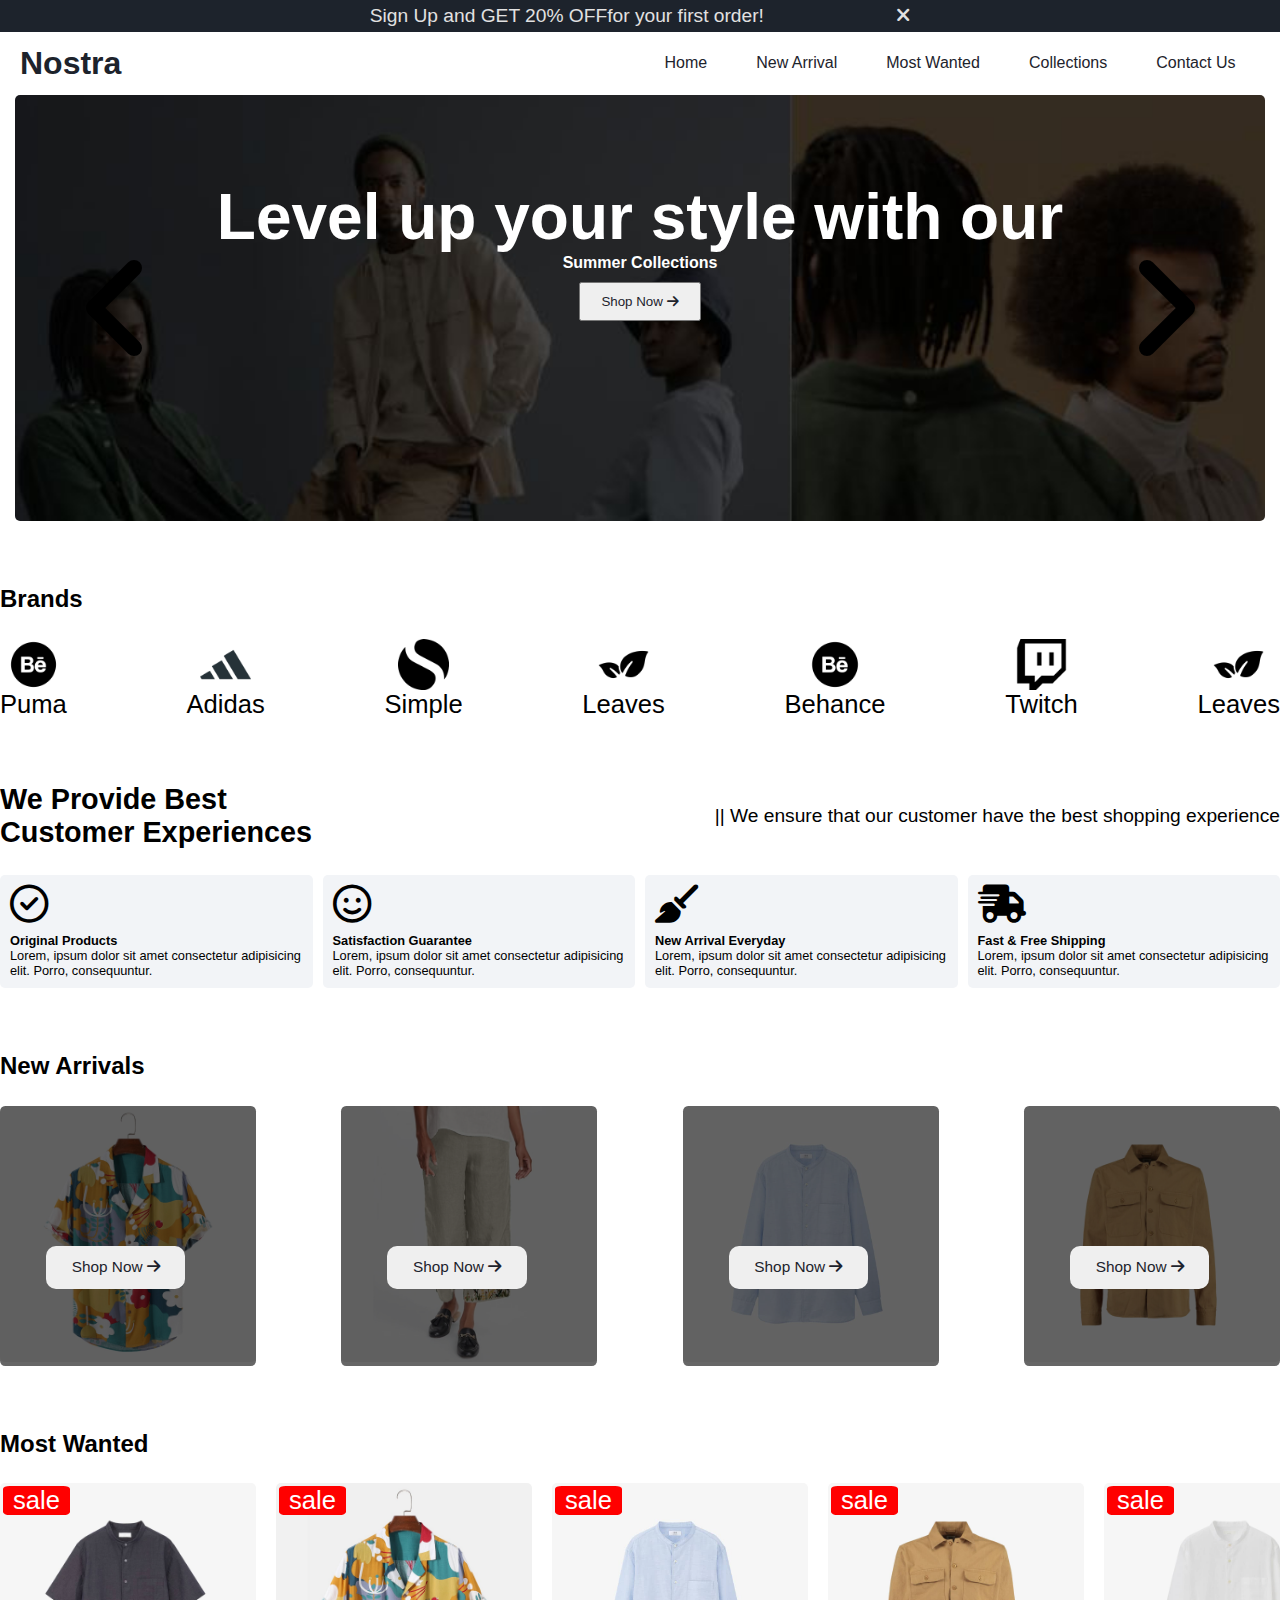
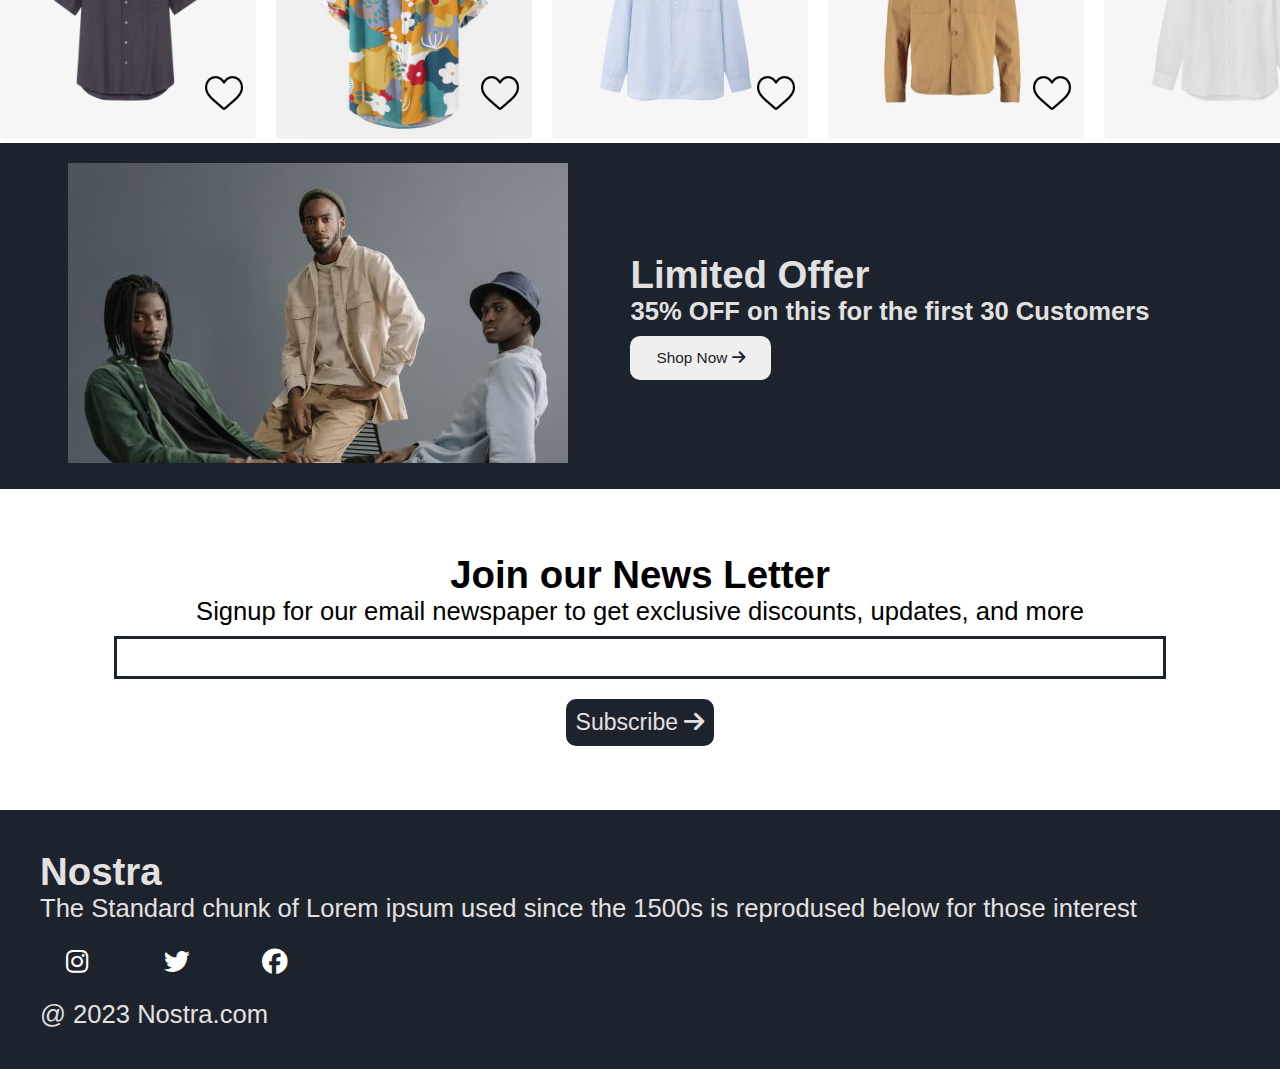
<file: index.html>
<!DOCTYPE html>
<html lang="en">
<head>
    <meta charset="UTF-8">
    <meta name="viewport" content="width=device-width, initial-scale=1.0">
    <title>Nostra</title>
    <!--Stylesheet-->
    <link rel="stylesheet" href="style.css">
    <!--FontStyle-->
    <link rel="stylesheet" href="https://cdnjs.cloudflare.com/ajax/libs/font-awesome/6.4.2/css/all.min.css">
</head>
<body cz-shortcut-listen="true">
    <!--offerPlate-->
    <div class="offerplate">
        <p>Sign Up and <span class="highlight">GET 20% OFF</span>for your first order!
        <i id="offer-close" style="margin-left: 10%; cursor: pointer;" class="fa-solid fa-xmark"></i>
        </p>
    </div>
    <!--Navbar-->
    <nav class="navbar">
        <h1>Nostra</h1>
        <div class="navbarLinks">
            <p class="navbarLink">
                <a href="index.html">Home</a>
            </p>
                        <p class="navbarLink">
                <a href="#new-arrival">New Arrival</a>
            </p>
            <p class="navbarLink">
                <a href="#most-wanted">Most Wanted</a>
            </p>
            <p class="navbarLink">
                <a href="collections.html">Collections</a>
            </p>
            <p class="navbarLink">
                <a href="contactus.html">Contact Us</a>
            </p>
        </div>
        <div class="navbarMenuToggle">
            <i id="sideNavbar" class="fa-solid fa-bars"></i>
        </div>
    </nav>
    <!--Side Navbar-->
    <div class="sideNavbar">
        <p style="text-align: right;">
            <i id="sideNavbarClose" class="fa-solid fa-xmark"></i>
        </p>
        <div class="sideNavbarLinks">
            <p class="sideNavbarLink"><a href="index.html">Home</a></p>
            <p class="sideNavbarLink"><a href="#new-arrival">New Arrival</a></p>
            <p class="sideNavbarLink"><a href="#most-wanted">Most Wanted</a></p>
            <p class="sideNavbarLink"><a href="collections.html">Collections</a></p>
            <p class="sideNavbarLink"><a href="contactus.html">Contact Us</a></p>
        </div>
    </div>
    <div class="container">
        <!--Slider-->
        <div class="slider">
            <div class="slider-leftbtn"><i id="slider-leftactivate" class="fa-solid fa-angle-left"></i></div>
            <div class="sliderContent">
                <h1>Level up your style with our</h1>
                <h4>Summer Collections</h4>
                <button>Shop Now <i class="fa-solid fa-arrow-right"></i></button>
            </div>
            <div class="slider-imageContainer"><img class="slider-image" src="img/others/slider-one.jpg" width="100%" alt="">
            <img class="slider-image" src="img/others/slider-one.jpg" alt="">
            <img class="slider-image" src="img/others/slider-one.jpg" alt="">
            </div>

            <div class="slider-rightbtn"><i id="slider-rightactivate" class="fa-solid fa-angle-right"></i></div>
        </div>
    </div>

    <!--Brands-->
    <h2 style="margin-top: 5vw;">Brands</h2>
    <div class="brands">
      <div class="brands-item">
        <img class="brands-icon" src="img/icons/behance.png" alt="">
        <p>Puma</p>
      </div> 
      <div class="brands-item">
                <img class="brands-icon" src="img/icons/adidas.png" alt="">
                <p>Adidas</p>
            </div> 
            <div class="brands-item">
                <img class="brands-icon" src="img/icons/simple.png" alt="">
                <p>Simple</p>
            </div>
            <div class="brands-item">
                <img class="brands-icon" src="img/icons/leaves.png" alt="">
                <p>Leaves</p>
            </div>
            <div class="brands-item">
                <img class="brands-icon" src="img/icons/behance.png" alt="">
                <p>Behance</p>
            </div>
            <div class="brands-item">
                <img class="brands-icon" src="img/icons/twitch.png" alt="">
                <p>Twitch</p>
            </div>
            <div class="brands-item">
                <img class="brands-icon" src="img/icons/leaves.png" alt="">
                <p>Leaves</p>
            </div>
    </div>
    <div class="initial-scroll-animate">
        <div class="service">
            
            <div class="services-container-1">
                <div>
                    <h2>We Provide Best</h2>
                    <h2>Customer Experiences</h2>
                </div>

                <div>
                    <p>|| We ensure that our customer have the best shopping experience</p>
                </div>
            </div>

            <div class="services-container-2">
                <div>
                    <i style="font-size: 3vw;margin-bottom: 10px;" class="fa-regular fa-circle-check"></i>
                    <h4>Original Products</h4>
                    <p>Lorem, ipsum dolor sit amet consectetur adipisicing elit. Porro, consequuntur.
                    </p>
                </div>

                <div>
                    <i style="font-size: 3vw;margin-bottom: 10px;" class="fa-regular fa-face-smile"></i>
                    <h4>Satisfaction Guarantee</h4>
                    <p>Lorem, ipsum dolor sit amet consectetur adipisicing elit. Porro, consequuntur.
                    </p>
                </div>

                <div>
                    <i style="font-size: 3vw;margin-bottom: 10px;" class="fa-solid fa-broom"></i>
                    <h4>New Arrival Everyday</h4>
                    <p>Lorem, ipsum dolor sit amet consectetur adipisicing elit. Porro, consequuntur.
                    </p>
                </div>

                <div>
                    <i style="font-size: 3vw;margin-bottom: 10px;" class="fa-solid fa-truck-fast"></i>
                    <h4>Fast &amp; Free Shipping</h4>
                    <p>Lorem, ipsum dolor sit amet consectetur adipisicing elit. Porro, consequuntur.
                    </p>
                </div>
            </div>
        </div>
        <div class="initial-scroll-animate">
        <h2 id="new-arrival" style=" margin-top: 5vw;">New Arrivals</h2>

        <div class="new-arrival">
            
            <div class="new-arrival-container">
                <img style="width: 20vw;" src="img/products/f1.jpg" alt="">
                <div class="overlay"></div>
                <button> Shop Now <i class="fa-solid fa-arrow-right"></i> </button>

            </div>

            <div class="new-arrival-container">
                <img style="width: 20vw;" src="img/products/f7.jpg" alt="">
                <div class="overlay"></div>
                <button> Shop Now <i class="fa-solid fa-arrow-right"></i> </button>

            </div>

            <div class="new-arrival-container">
                <img style="width: 20vw;" src="img/products/n1.jpg" alt="">
                <div class="overlay"></div>
                <button> Shop Now <i class="fa-solid fa-arrow-right"></i> </button>

            </div>

            <div class="new-arrival-container">
                <img style="width: 20vw;" src="img/products/n7.jpg" alt="">
                <div class="overlay"></div>
                <button> Shop Now <i class="fa-solid fa-arrow-right"></i> </button>

            </div>
        </div>
    </div>
    <div class="initial-scroll-animate">
        <h2 id="most-wanted" style=" margin-top: 5vw;">Most Wanted</h2>

        <div class="most-wanted">

            <div class="most-wanted-container">
                <img style="width: 20vw;" src="img/products/n8.jpg" alt="">
                <p class="sale-overlay">sale</p>
                <img class="like-button" src="img/icons/blackheart.png" alt="">

            </div>

            <div class="most-wanted-container">
                <img style="width: 20vw;" src="img/products/f1.jpg" alt="">
                
                <p class="sale-overlay">sale</p>
                <img class="like-button" src="img/icons/blackheart.png" alt="">
            </div>

            <div class="most-wanted-container">
                <img style="width: 20vw;" src="img/products/n1.jpg" alt="">
                <p class="sale-overlay">sale</p>
                <img class="like-button" src="img/icons/blackheart.png" alt="">
                

            </div>

            <div class="most-wanted-container">
                <img style="width: 20vw;" src="img/products/n7.jpg" alt="">
                <p class="sale-overlay">sale</p>
                <img class="like-button" src="img/icons/blackheart.png" alt="">
                

            </div>
            
            <div class="most-wanted-container">
                <img style="width: 20vw;" src="img/products/n3.jpg" alt="">
                <p class="sale-overlay">sale</p>
                <img class="like-button" src="img/icons/blackheart.png" alt="">

            </div>

            <div class="most-wanted-container">
                <img style="width: 20vw;" src="img/products/f7.jpg" alt="">
                
                <p class="sale-overlay">sale</p>
                <img class="like-button" src="img/icons/blackheart.png" alt="">
            </div>

            <div class="most-wanted-container">
                <img style="width: 20vw;" src="img/products/n4.jpg" alt="">
                <p class="sale-overlay">sale</p>
                <img class="like-button" src="img/icons/blackheart.png" alt="">
                

            </div>

            <div class="most-wanted-container">
                <img style="width: 20vw;" src="img/products/n7.jpg" alt="">
                <p class="sale-overlay">sale</p>
                <img class="like-button" src="img/icons/blackheart.png" alt="">
                

            </div>
        </div>
    </div>
    <div class="initial-scroll-animate">

    

        <div class="limited-offer">
            <div class="limited-offer-img">
                <img src="img/others/offer.jpg" alt="">
            </div>
            <div class="limited-offer-text">
                <h2>Limited Offer</h2>
                <h4>35% OFF on this for the first 30 Customers</h4>
                <button> Shop Now <i class="fa-solid fa-arrow-right"></i> </button>
            </div>
        </div>
        <div class="news">
        <h2>Join our News Letter</h2>
        <p style="text-align: center;">Signup for our email newspaper to get exclusive discounts, updates, and more</p>
        <div style="margin-top: 10px;">
        <input class="search">
    </div>
    <div>
        <button> Subscribe <i class="fa-solid fa-arrow-right"></i> </button>
    </div>
    </div>
    </div>
    <div class="footer">
        <div class="footer-container">
            <div class="footer-box-1">
                <h2 class="headingText">Nostra</h2>
                <p>The Standard chunk of Lorem ipsum
                    used since the 1500s is reprodused
                    below for those interest</p>
                <div class="footer-icon-container">
                    <i class="icon fa-brands fa-instagram" style="color: #ffffff;"></i>
                    <i class="icon fa-brands fa-twitter" style="color: #ffffff;"></i>
                    <i class="icon fa-brands fa-facebook" style="color: #ffffff;"></i>
                </div>
            </div>

            

        </div>

        <p class="subtitle">@ 2023 Nostra.com</p>
    </div>

    <!--JavaScript-->
    <script src="script.js"></script>
</body>
</html>
</file>
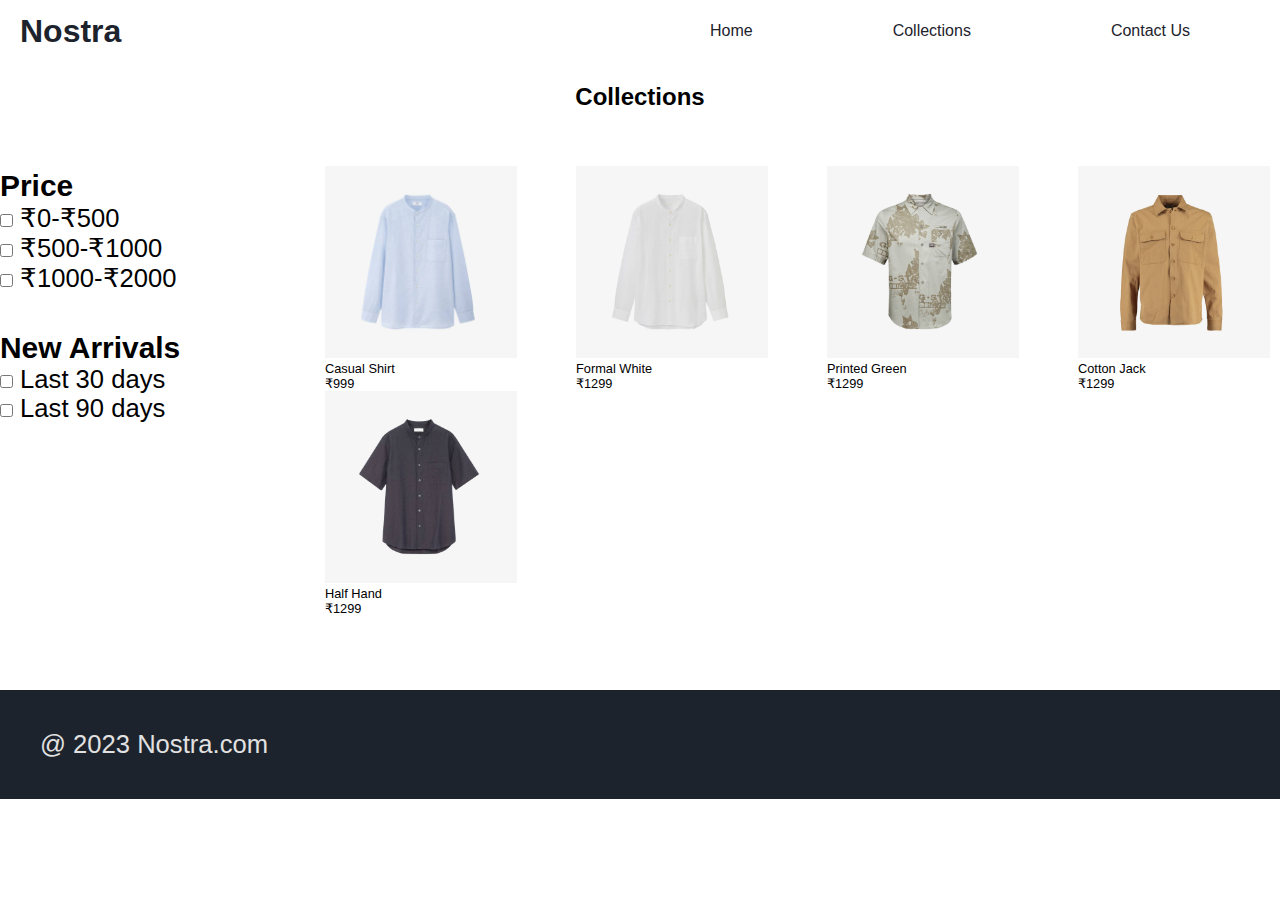
<file: collections.html>
<!DOCTYPE html>
<html lang="en">
<head>
    <meta charset="UTF-8">
    <title>Collections - Nostra</title>
    <link rel="stylesheet" href="style.css">
</head>
<body>
    <!-- Navbar -->
    <nav class="navbar">
        <h1>Nostra</h1>
        <div class="navbarLinks">
            <p class="navbarLink"><a href="index.html">Home</a></p>
            <p class="navbarLink"><a href="collections.html">Collections</a></p>
            <p class="navbarLink"><a href="contactus.html">Contact Us</a></p>
        </div>
    </nav>

    <h2 style="text-align: center; margin: 20px;">Collections</h2>
    
    <div class="divide-section">
        <div class="filter-section">
            <div class="filter-section-price">
                <h3>Price</h3>
                <p><input type="checkbox"> ₹0-₹500</p>
                <p><input type="checkbox"> ₹500-₹1000</p>
                <p><input type="checkbox"> ₹1000-₹2000</p>
            </div>

            <div class="filter-section-arrivals">
                <h3>New Arrivals</h3>
                <p><input type="checkbox"> Last 30 days</p>
                <p><input type="checkbox"> Last 90 days</p>
            </div>
        </div>

        <div class="product-section">
            <div class="products">
                <div>
                    <img src="img/products/n1.jpg" style="width: 15vw;"><br>
                    <p>Casual Shirt</p>
                    <p>₹999</p>
                </div>
                <div>
                    <img src="img/products/n3.jpg" style="width: 15vw;"><br>
                    <p>Formal White</p>
                    <p>₹1299</p>
                </div>
                                <div>
                    <img src="img/products/n4.jpg" style="width: 15vw;"><br>
                    <p>Printed Green</p>
                    <p>₹1299</p>
                </div>
                <div>
                    <img src="img/products/n7.jpg" style="width: 15vw;"><br>
                    <p>Cotton Jack</p>
                    <p>₹1299</p>
                </div>
                <div>
                    <img src="img/products/n8.jpg" style="width: 15vw;"><br>
                    <p>Half Hand</p>
                    <p>₹1299</p>
                </div>

            </div>
        </div>
    </div>

    <!-- Footer -->
    <div class="footer">
        <p class="subtitle">@ 2023 Nostra.com</p>
    </div>
</body>
</html>
</file>
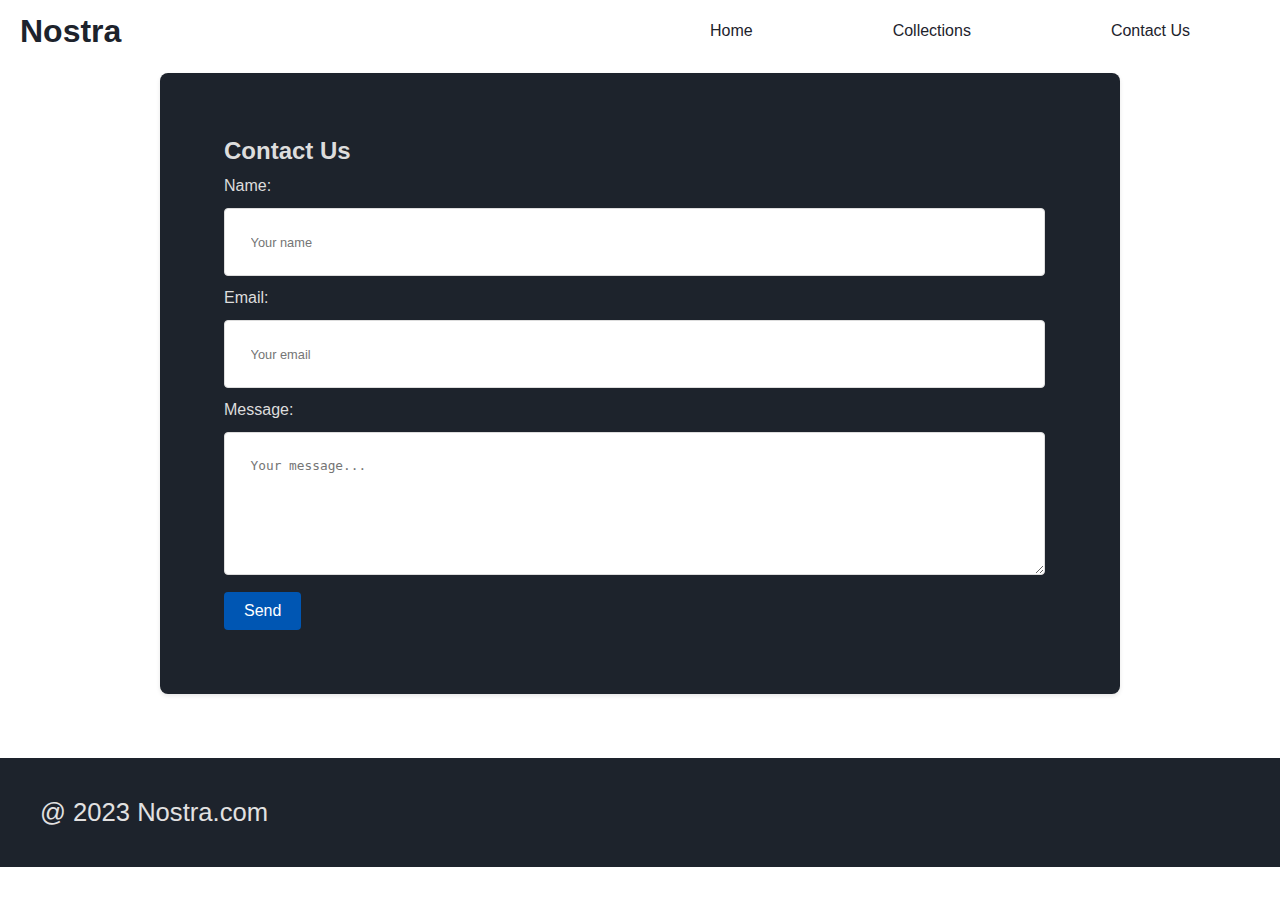
<file: contactus.html>
<!DOCTYPE html>
<html lang="en">
<head>
    <meta charset="UTF-8">
    <title>Contact Us - Nostra</title>
    <link rel="stylesheet" href="style.css">
</head>
<body>
    <!-- Navbar (Copy from index.html) -->
    <nav class="navbar">
        <h1>Nostra</h1>
        <div class="navbarLinks">
            <p class="navbarLink"><a href="index.html">Home</a></p>
            <p class="navbarLink"><a href="collections.html">Collections</a></p>
            <p class="navbarLink"><a href="contactus.html">Contact Us</a></p>
        </div>
    </nav>

    <div class="contact-form">
        <h2>Contact Us</h2>
        <form>
            <label>Name:</label>
            <input type="text" placeholder="Your name">

            <label>Email:</label>
            <input type="text" placeholder="Your email">

            <label>Message:</label>
            <textarea placeholder="Your message..."></textarea>

            <input type="submit" value="Send">
        </form>
    </div>

    <!-- Footer -->
    <div class="footer">
        <p class="subtitle">@ 2023 Nostra.com</p>
    </div>
</body>
</html>
</file>
<file: style.css>
* {
    margin: 0px;
    padding: 0px;
}

html{
    scroll-behavior: smooth;
}



body {
    font-family: 'Poppins', sans-serif;
    
}


  body::-webkit-scrollbar {
    width: 0; 
  }
  
  

.offerplate {
    background-color: #1D232C;
    color: #E2E1E1;
    padding: 5px;
    text-align: center;
    font-size: 1.5vw;
}

.container {
    padding-left: 15px;
    padding-right: 15px;
}

/* Main Navigation Bar*/
.navbar {
    display: flex;
    justify-content: space-between;
    color: #1D232C;
    align-items: center;
    position: sticky;
    top: 0px;
    background-color: white;
    padding-top: 1vw;
    padding-bottom: 1vw;
    padding-left: 20px;
    padding-right: 20px;
    z-index: 3;
}

.navbarLinks {
    display: flex;
    width: 50%;
    justify-content: space-around;
    align-items: center;
}

.navbarLinks a{
    text-decoration: none;
    color: #1D232C;
}

.navbarLinks a:hover{
    text-decoration: underline;
    color: #1D232C;
}

input:focus {
    outline: none;
}

.navbarMenuToggle {
    display: none;
}

/*0 to 800px */

@media screen and (max-width:900px) {

    .navbarMenuToggle {
        display: block;
    }

    .navbarLinks {
        display: none;
    }

    

}

/* Side Navbar */
.sideNavbar{
    position: fixed;
    top: 0;
    left: 0;
    width: 50%;
    height: 100%;
    background-color: #1D232C;
    color: #E2E1E1;
    margin-left: -60%;
    transition-duration: 1s;
    z-index: 10;
    padding: 20px;
  
}

.sideNavbarLink{
    margin-bottom: 30px;
}

.sideNavbarLinks a{
    text-decoration: none;
    color: #E2E1E1;
}

.sideNavbarLinks a:hover{
    text-decoration: underline;
    color: #E2E1E1;
}


/*Slider*/

.slider{
    overflow: hidden;
    display: flex;
    width: 100%;
    position: relative;
    
    border-radius: 5px;

}

.slider-imageContainer{
    display: flex;
    transition: 2s;
}

.slider-image{
    width: 100vw;
}

.slider-leftbtn{
    position: absolute;
    top: 35%;
    left: 5%;
    z-index: 1;
}

.slider-leftbtn i{
    font-size: 10vw;
    
}
.slider-rightbtn{
    position: absolute;
    top: 35%;
    right: 5%;
}
.slider-rightbtn i{
    font-size: 10vw;
}
.sliderContent{
    position: absolute;
    color: white;
    text-align: center;
     width: 100%;
     top: 20%;
}
.sliderContent h1{
    font-size: 5vw;
}
.sliderContent button{
   padding-left: 20px;
   padding-right: 20px;
   padding-top: 10px;
   padding-bottom: 10px;
   margin-top: 10px;
   color: #1D232C;
}

/* Brands*/
.brands{
    display: flex;
    margin-top: 2vw;
    
    justify-content: space-between;
    
    
}

.brands-icon{
    width: 4vw;
    align-items: center;

}

.brands-item{
    display: flex;
    align-items: center;
    flex-direction: column;
    text-align: center;
    font-size: 2vw;
}

.services-container-1
{
    margin-top: 5vw;
    margin-bottom: 2vw;
    display: flex;
    justify-content: space-between;
    align-items: center;
    font-size: 1.5vw;
}

.services-container-2
{
    
    display: flex;
    justify-content: space-between;
    align-items: center;

    gap: 10px;
    font-size: 1vw;
    
}

.services-container-2 div{
    border-radius: 5px;
    background-color: #F2F4F7;
    padding: 10px;
    
    

}

.new-arrival{
    display: flex;
    justify-content: space-between;
    margin-top: 2vw;
   
    
}

.new-arrival-container{
   position: relative;
   
    
}

.new-arrival-container img{
    border-radius: 2%;
    
     
 }
 

.overlay{
    border-radius: 2%;
    position: absolute;
    width: 100%;
    height: 100%;
    background-color: black;
    z-index: 2;
    top: 0;
    opacity: 0.6;
 }
 


.new-arrival button{
    padding-left: 10%;
    padding-right: 10%;
    padding-top: 5%;
    padding-bottom: 5%;
    margin-top: 10px;
    font-size: 1.2vw;
    color: #1D232C;
    border-radius: 10px;
    position: absolute;
    border: none;
    top: 50%;
    left: 18%;
    z-index: 2;
    

 }

 .most-wanted{
    display: flex;
    justify-content: space-between;
    margin-top: 2vw;
    overflow-x: scroll;
    gap: 20px;
   
    
}

.most-wanted-container{
   position: relative; 
}

.most-wanted img{
    border-radius: 2%;
    
     
 }

 .sale-overlay{
    position: absolute;
    top:3px;
    left: 3px;
    font-size: 2vw;
    background-color: red;
    color: white;
    padding-left: 10px;
    padding-right: 10px;
    border-radius: 10%;
 }

 .most-wanted::-webkit-scrollbar {
    appearance: none;
    
  }
   
.like-button{
    position: absolute;
    width: 15%;
    bottom: 12%;
    right: 5%;
}

.limited-offer{
    display: flex;
    justify-content: center;
    
    align-items: center;
    background-color: #1D232C;
    color: #E2E1E1;
    padding: 20px;
    font-size: 2vw;
}

.limited-offer img{
    width: 100%;
    height: 100%100%;
}

.limited-offer-text{
    padding: 5%;
}

.limited-offer button{
    padding-left: 5%;
    padding-right: 5%;
    padding-top: 2.5%;
    padding-bottom: 2.5%;
    margin-top: 10px;
    font-size: 1.2vw;
    color: #1D232C;
    border-radius: 10px;
 
    border: none;
    
    

 }

 /* Scroll Animate */

 .initial-scroll-animate{
   
    transition: 3s;
 }

 .reveal-scroll-animate{
    opacity: 0;
 }

 .news{
    font-size: 2vw;
    margin-top: 5vw;
    display: flex;
    flex-direction: column;
    align-items: center;
}

.news input{
    padding: 11px;
    width: 80vw;
    margin-bottom: 10px;
    border: solid #1D232C 3px;

}

.news input:focus{
   outline: none;

}

.news button{
    
    margin-top: 10px;
    font-size: 1.8vw;
    color: #E2E1E1;
    background-color: #1D232C;
    border-radius: 10px;
    border: none;
    padding:10px
    
    

 }


 .icon{
    width: 40px;
    margin: 2vw;

}
.footer{
    font-size: 2vw;
    margin-top: 5vw;
    padding: 40px;
    background-color: #1D232C;
    color: #E2E1E1;
    box-sizing: border-box;
}

.footer-container{
   
    display: flex;
    align-items: center;
    flex-wrap: wrap;
}

.footer-box-1{
    display: flex;
    flex-direction: column;
  
}

.footer-box-2{
    display: flex;
}

/* Collections */

.divide-section{
    display: flex;
}

.filter-section{
    flex-basis: 25%;
    position: relative;
    font-size: 2vw;
}

.product-section{
    flex-basis: 75%;
    position: relative;
    padding: 10px;
}


.filter-section-price,.filter-section-arrivals,.filter-section-occasion,.filter-section-colors{
    margin-top: 3vw;
    margin-bottom: 10px;
    
}

.products{
    margin-top: 2vw;
    display: flex;
    flex-wrap: wrap;
    justify-content: space-between;
    font-size:1vw;
}

  .contact-form {
    background-color: #1D232C;
    color: #dddddd;
    border-radius: 8px;
    box-shadow: 0 2px 4px rgba(0, 0, 0, 0.1);
    width: 60vw;
    margin: auto;
    padding: 5vw;
    padding-right: 10vw;
    margin-top: 10px;
  }

  .contact-form h2 {
    margin-bottom: 1vw;
   
  }

  .contact-form label {
    display: block;
    margin-bottom: 1vw;
 
  }

  .contact-form input[type="text"],
  .contact-form textarea {
    width: 100%;
    padding: 2vw;
    border: 1px solid #dddddd;
    border-radius: 4px;
    margin-bottom: 1vw;
    font-size: 1vw;
    
  }

  .contact-form textarea {
    resize: vertical;
    height: 10vh;
  }

  .contact-form input[type="submit"] {
    
    color: #ffffff;
    border: none;
    border-radius: 4px;
    padding: 10px 20px;
    cursor: pointer;
    font-size: 16px;
    background-color: #0056b3;
  }

  .contact-form input[type="submit"]:hover {
    background-color: #0056b3;
  }
</file>
